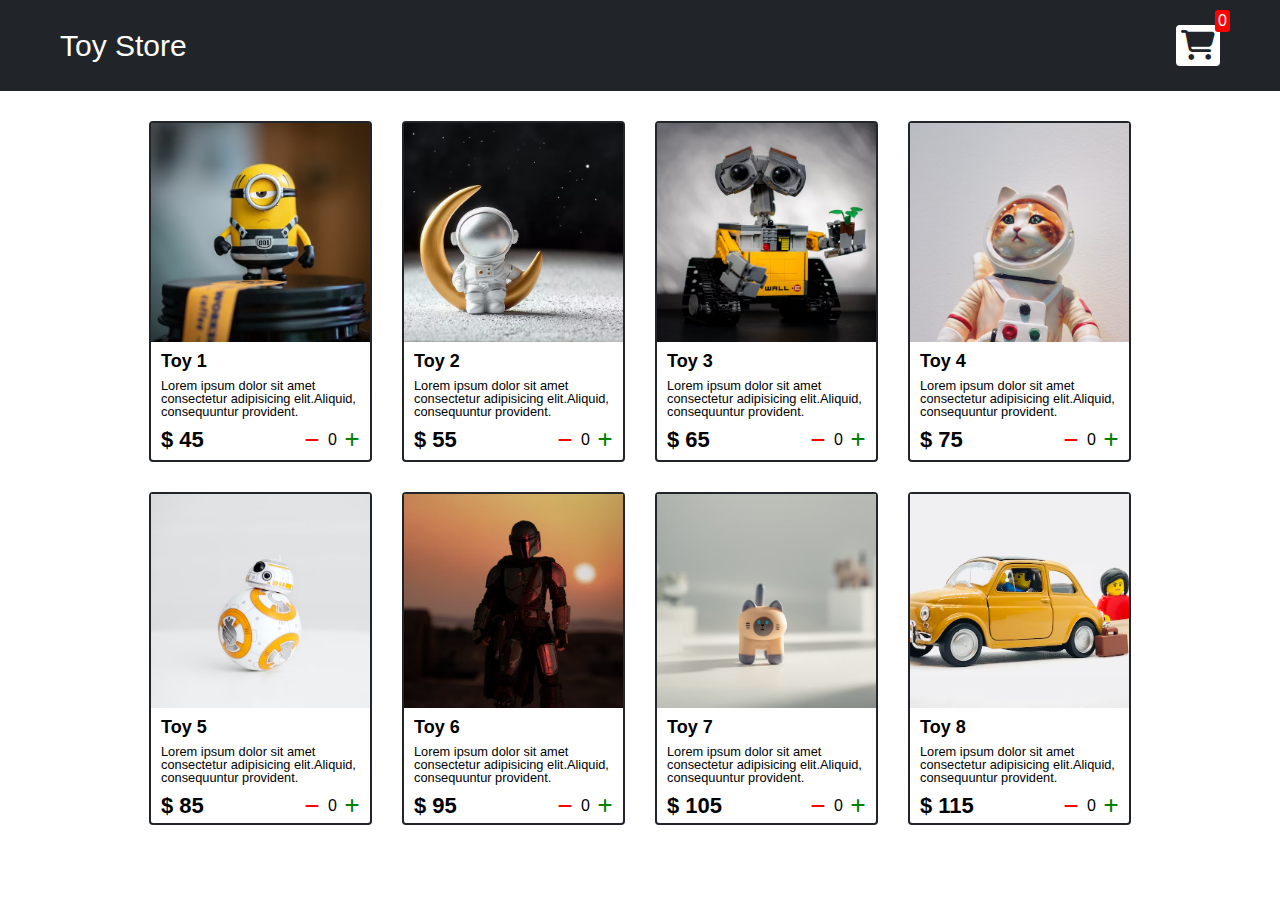
<file: index.html>
<!DOCTYPE html>
<html lang="en">
    <head>
        <meta charset="UTF-8" />
        <meta http-equiv="X-UA-Compatible" content="IE=edge" />
        <meta name="viewport" content="width=device-width, initial-scale=1.0" />
        <title>Toy Store</title>
        <link
            rel="stylesheet"
            href="https://cdnjs.cloudflare.com/ajax/libs/font-awesome/6.4.0/css/all.min.css"
        />
        <link rel="icon" href="./img/favicon.png" type="image/x-icon" />
        <link rel="stylesheet" href="style.css" />
    </head>
    <body>
        <div class="navbar">
            <a href="index.html">
                <h2>Toy Store</h2>
            </a>

            <a href="cart.html">
                <div class="cart">
                    <i class="fa-solid fa-cart-shopping"></i>
                    <div id="cartAmount" class="cartAmount">0</div>
                </div>
            </a>
        </div>

        <div class="shop" id="shop"></div>
    </body>
    <script src="data.js"></script>
    <script src="app.js"></script>
</html>
</file>
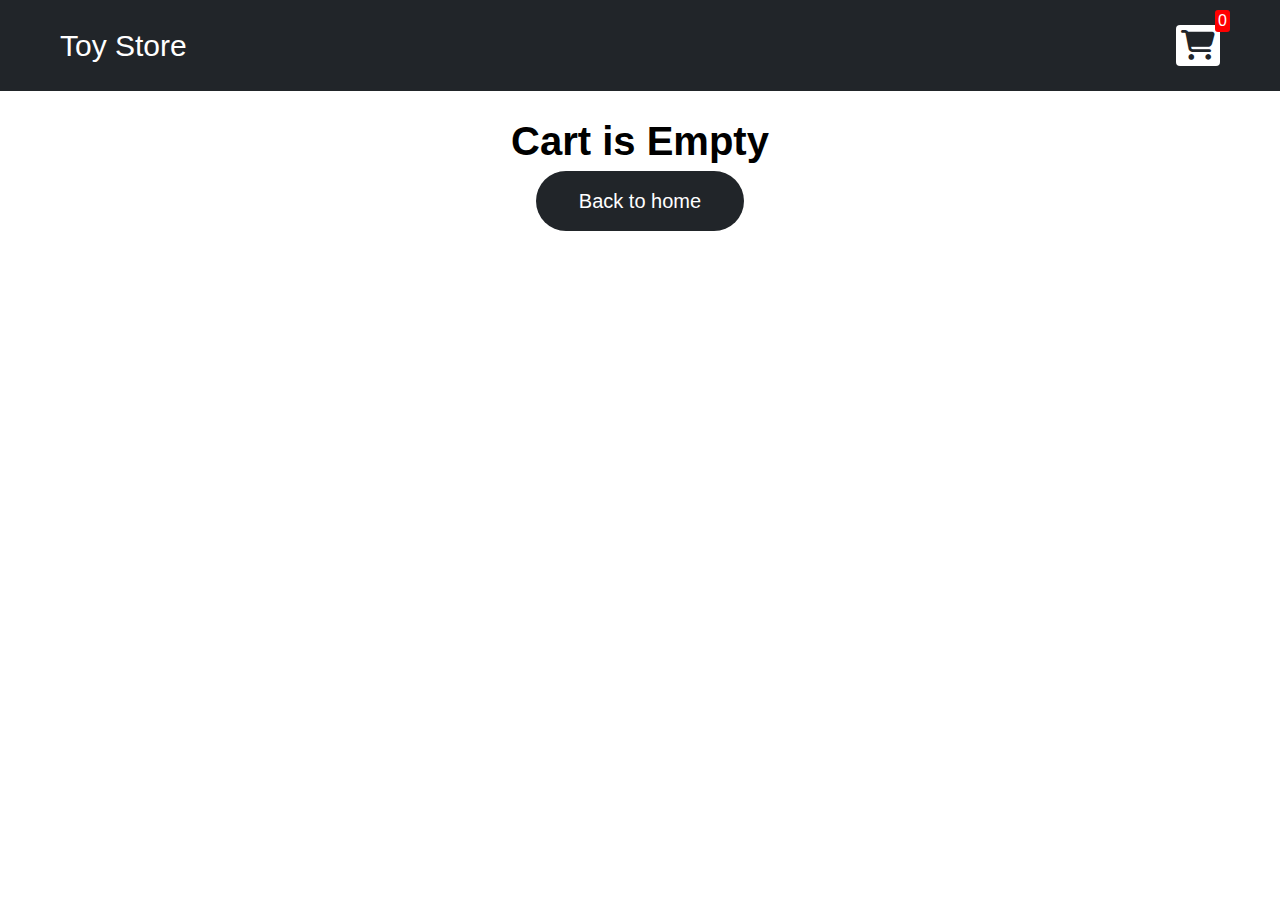
<file: cart.html>
<!DOCTYPE html>
<html lang="en">
    <head>
        <meta charset="UTF-8" />
        <meta http-equiv="X-UA-Compatible" content="IE=edge" />
        <meta name="viewport" content="width=device-width, initial-scale=1.0" />
        <title>Toy Store</title>
        <link
            rel="stylesheet"
            href="https://cdnjs.cloudflare.com/ajax/libs/font-awesome/6.4.0/css/all.min.css"
        />
        <link rel="icon" href="./img/favicon.png" type="image/x-icon" />
        <link rel="stylesheet" href="style.css" />
    </head>
    <body>
        <div class="navbar">
            <a href="index.html">
                <h2>Toy Store</h2>
            </a>

            <a href="cart.html">
                <div class="cart">
                    <i class="fa-solid fa-cart-shopping"></i>
                    <div id="cartAmount" class="cartAmount">0</div>
                </div>
            </a>
        </div>

        <div id="label" class="text-center"></div>

        <div class="shopping-cart" id="shopping-cart"></div>
    </body>
    <script src="data.js"></script>
    <script src="cart.js"></script>
</html>
</file>
<file: style.css>
/**
 * ! Changing default styles of the browser
 * ? dddddd
 */

*,
*:before,
*:after {
    box-sizing: border-box;
}
* {
    margin: 0;
    padding: 0;
    font: inherit;
}
img,
picture,
svg,
video {
    display: block;
    max-width: 100%;
}
input,
select,
textarea {
    background-color: transparent;
    outline: none;
}
button {
    cursor: pointer;
    background-color: transparent;
    outline: none;
    border: 0;
}

html {
    font-size: 62.5%;
}
body {
    min-height: 100vh;
    font-weight: 400;
    line-height: 1;
    font-family: Arial, Helvetica, sans-serif;
}
i {
    cursor: pointer;
}

/**
 * ! Navbar is here
 */

.navbar {
    display: flex;
    flex-direction: row;
    justify-content: space-between;
    background-color: #212529;
    color: white;
    padding: 25px 60px;
    margin-bottom: 30px;
    align-items: center;
}
.navbar a {
    color: white;
    text-decoration: none;
}

.navbar h2 {
    font-size: 3rem;
}

.cart {
    position: relative;
    background-color: #fff;
    color: #212529;
    font-size: 30px;
    padding: 5px;
    border-radius: 4px;
}
.cartAmount {
    position: absolute;
    top: -15px;
    right: -10px;
    font-size: 16px;
    background-color: red;
    color: white;
    padding: 3px;
    border-radius: 3px;
}

/**
 * ! Shop item styles are here 
 * 
 */

.shop {
    display: grid;
    grid-template-columns: repeat(4, 223px);
    gap: 30px;
    justify-content: center;
}

@media (max-width: 1000px) {
    .shop {
        grid-template-columns: repeat(2, 223px);
    }
}

@media (max-width: 500px) {
    .shop {
        grid-template-columns: repeat(1, 223px);
    }
}

.item {
    border: 2px solid #212529;
    border-radius: 4px;
    min-height: 333px;
}

.item-img {
    width: 100%;
    min-height: 65%;
    object-fit: cover;
}

.details {
    display: flex;
    flex-direction: column;
    padding: 10px;
    gap: 10px;
    font-size: 1.28rem;
}

.details h3 {
    font-size: 1.8rem;
    font-weight: 600;
}

.price-quantity {
    display: flex;
    flex-direction: row;
    justify-content: space-between;
    align-items: center;
}

.price-quantity h2 {
    font-size: 2.2rem;
    font-weight: 600;
}

.buttons {
    display: flex;
    flex-direction: row;
    gap: 8px;
    font-size: 16px;
}

.fa-minus {
    color: red;
}

.fa-plus {
    color: green;
}
/**
* ! style rules for label and some buttons
**/

.text-center {
    text-align: center;
    margin-bottom: 20px;
}

.text-center h2 {
    font-size: 4rem;
    font-weight: 600;
}
.text-center .btn-empty {
    padding: 20px 43px;
    border-radius: 999px;
    font-size: 2rem;
}
.text-center .btn-empty:hover {
    opacity: 0.9;
}

.HomeBtn,
.checkout,
.removeAll {
    background-color: #212529;
    color: white;
    border: none;
    padding: 6px;
    border-radius: 3px;
    cursor: pointer;
    margin-top: 10px;
}

.checkout {
    background-color: green;
}
.removeAll {
    background-color: red;
}
.bi-x-lg {
    color: red;
    font-weight: bold;
}

/**
  * ! style rules for shopping-cart
  **/

.shopping-cart {
    display: grid;
    grid-template-columns: repeat(1, 400px);
    justify-content: center;
    gap: 15px;
}

/**
  * ! style rules for cart-item
  **/

.cart-item {
    border: 2px solid #212529;
    border-radius: 5px;
    display: flex;
}
.cart-item img {
    width: 40%;
    height: 180px;
    object-fit: cover;
}
.cart-item .details {
    flex: 1;
    padding-top: 24px;
}

.title-price-x {
    display: flex;

    justify-content: space-between;

    /* border: 2px solid red; */
}
.title-price-x i {
    font-size: 2.8rem;
}

.title-price {
    display: flex;
    align-items: center;
    gap: 10px;
    font-size: 2rem;
    font-weight: 600;
}

.cart-item-price {
    background-color: #212529;
    color: white;
    border-radius: 4px;
    padding: 3px 6px;
}
.title-price {
    margin-bottom: 1px;
}
</file>
